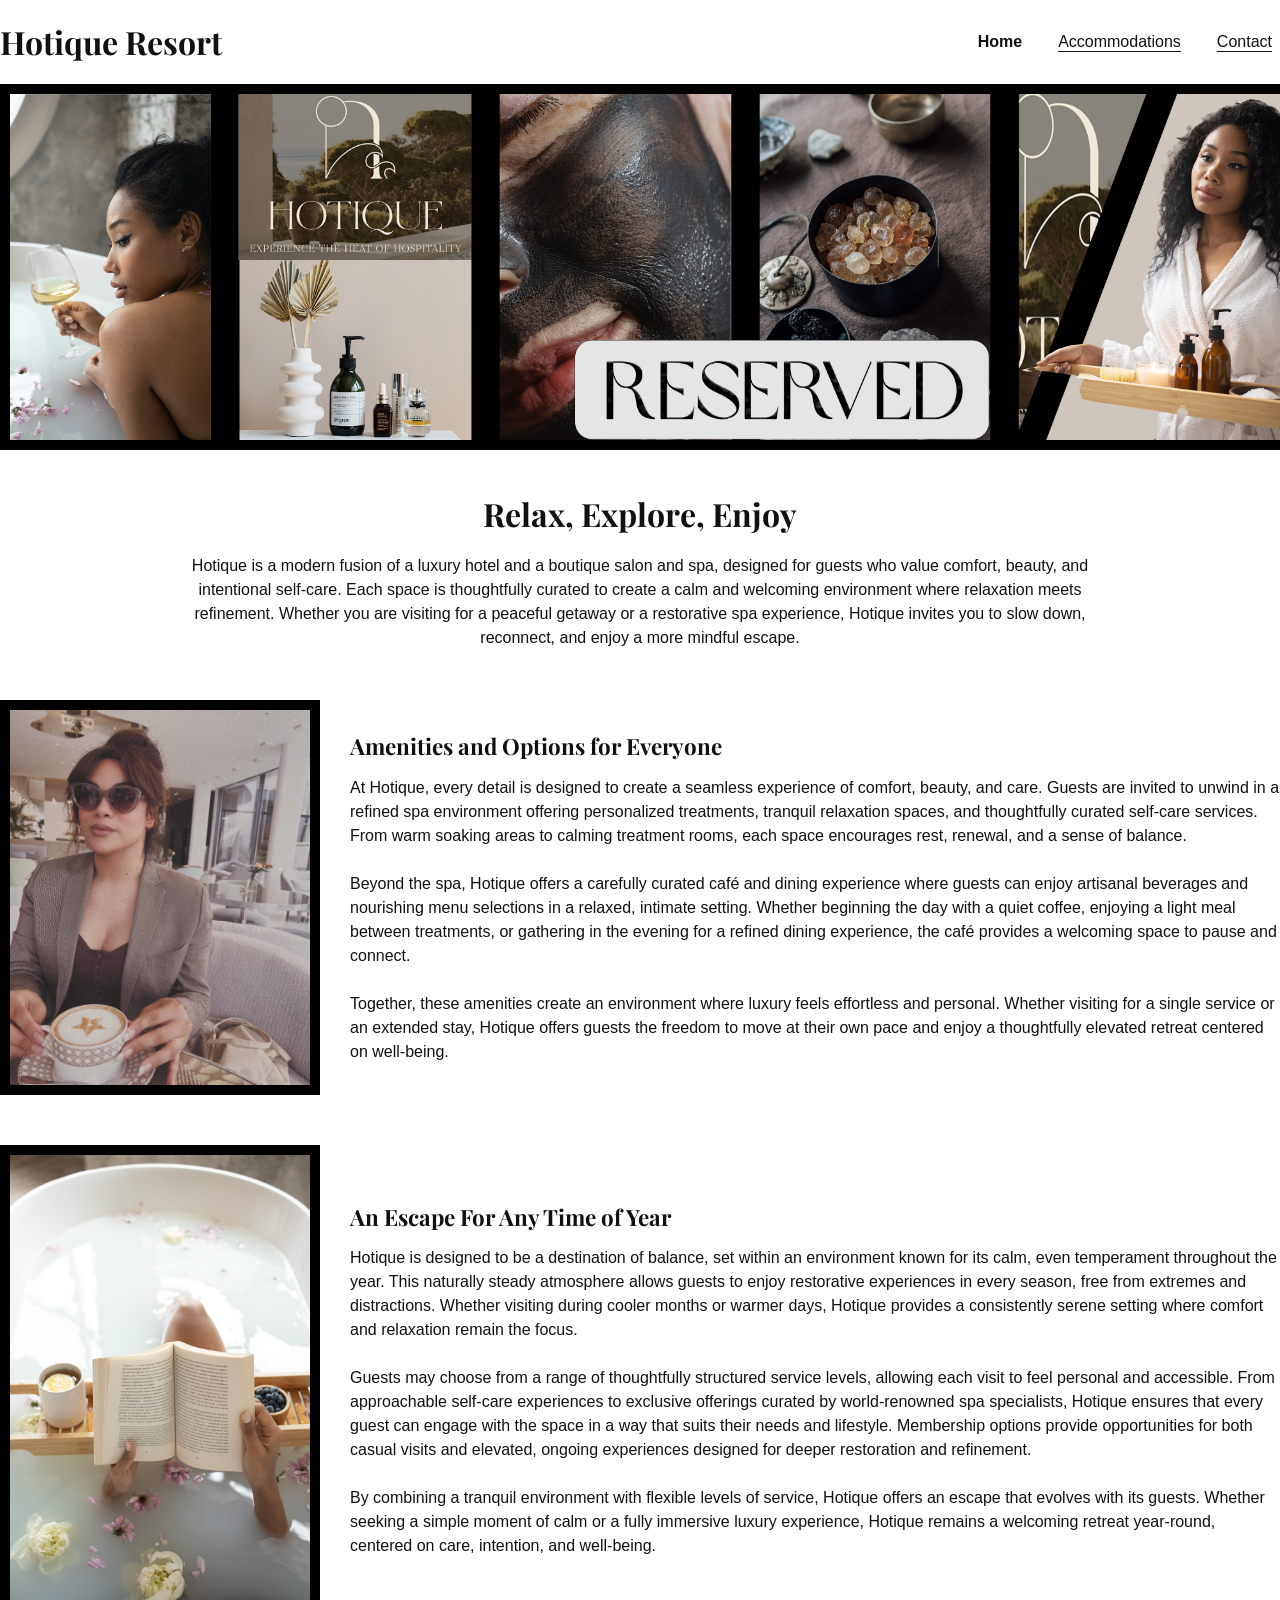
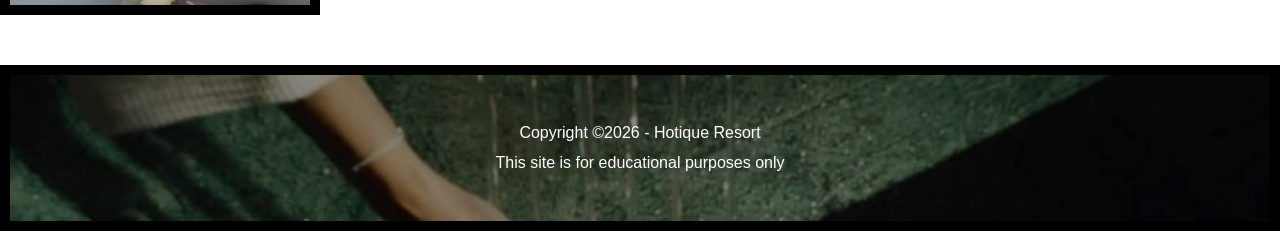
<file: index.html>
<!doctype html>
<html lang="en">
<head>
  <meta charset="utf-8">
  <meta name="viewport" content="width=device-width, initial-scale=1">
  <meta name="author" content="Myzelle Phoenix">
  <meta name="description" content="Home page for Hotique, a boutique hotel and spa offering elevated self-care experiences.">
  <title>Hotique | Home</title>
  <link rel="icon" href="images/favicon.ico" type="image/x-icon">
  <link rel="preconnect" href="https://fonts.googleapis.com">
  <link rel="preconnect" href="https://fonts.gstatic.com" crossorigin>
  <link href="https://fonts.googleapis.com/css2?family=Playfair+Display:wght@500;600;700&display=swap" rel="stylesheet">
  <link rel="stylesheet" href="styles.css">
</head>

<body>
  <div class="container">

    <header>
         <h1><a href="index.html">Hotique Resort</a></h1>

         <nav aria-label="Primary navigation">
            <ul>
            <li><a class="active" href="index.html" aria-current="page">Home</a></li>
            <li><a href="#">Accommodations</a></li>
            <li><a href="contact.html">Contact</a></li>
            </ul>
        </nav>
    </header>

    <main>
        <img
            class="hero"
            src="images/header.jpg"
            width="1280"
            height="500"
            alt="A scenic hotel that offers a varitey of amenities.">

        <section class="intro">
             <h2>Relax, Explore, Enjoy</h2>
             <p>
             Hotique is a modern fusion of a luxury hotel and a boutique salon and spa, designed for guests who value comfort, 
             beauty, and intentional self-care. Each space is thoughtfully curated to create a calm and welcoming environment where 
             relaxation meets refinement. Whether you are visiting for a peaceful getaway or a restorative spa experience, Hotique 
             invites you to slow down, reconnect, and enjoy a more mindful escape.
             </p>
        </section>

        <section class="content-row">
            <img src="images/cafe.JPG" alt="A guest enjoying coffee in a modern café space at Hotique.">
             <div class="content-text">
             <h3>Amenities and Options for Everyone</h3>
             <p>At Hotique, every detail is designed to create a seamless experience of comfort, beauty, and care. Guests are invited to 
            unwind in a refined spa environment offering personalized treatments, tranquil relaxation spaces, and thoughtfully curated 
            self-care services. From warm soaking areas to calming treatment rooms, each space encourages rest, renewal, and a sense of 
            balance.<br>
            <br> Beyond the spa, Hotique offers a carefully curated café and dining experience where guests can enjoy artisanal
             beverages and nourishing menu selections in a relaxed, intimate setting. Whether beginning the day with a quiet coffee, 
             enjoying a light meal between treatments, or gathering in the evening for a refined dining experience, the café provides 
             a welcoming space to pause and connect.<br>
            <br>Together, these amenities create an environment where luxury feels effortless and personal. Whether visiting for a 
            single service or an extended stay, Hotique offers guests the freedom to move at their own pace and enjoy a thoughtfully 
            elevated retreat centered on well-being.
            </p>
            </div>
        </section>

    
    <section class="content-row">
             <img src="images/spa.jpg" alt="A relaxing spa bath with floating flowers and a guest reading a book.">
        <div class="content-text">
            <h3>An Escape For Any Time of Year</h3>
            <p>Hotique is designed to be a destination of balance, set within an environment known for its calm, even temperament throughout the year. 
            This naturally steady atmosphere allows guests to enjoy restorative experiences in every season, free from extremes and distractions. 
            Whether visiting during cooler months or warmer days, Hotique provides a consistently serene setting where comfort and relaxation remain the focus.<br>
            <br>Guests may choose from a range of thoughtfully structured service levels, allowing each visit to feel personal and accessible. From approachable self-care
             experiences to exclusive offerings curated by world-renowned spa specialists, Hotique ensures that every guest can engage with the space in a way that suits 
             their needs and lifestyle. Membership options provide opportunities for both casual visits and elevated, ongoing experiences designed for deeper restoration 
             and refinement.<br><br>By combining a tranquil environment with flexible levels of service, Hotique offers an escape that evolves with its guests. Whether 
             seeking a simple moment of calm or a fully immersive luxury experience, Hotique remains a welcoming retreat year-round, centered on care, intention, 
             and well-being.
            </p>
            </div>
        </section>
    </main>

    <footer>
      <p>Copyright &copy;2026 - Hotique Resort</p>
      <p>This site is for educational purposes only</p>
    </footer>

  </div>
</body>
</html>
</file>
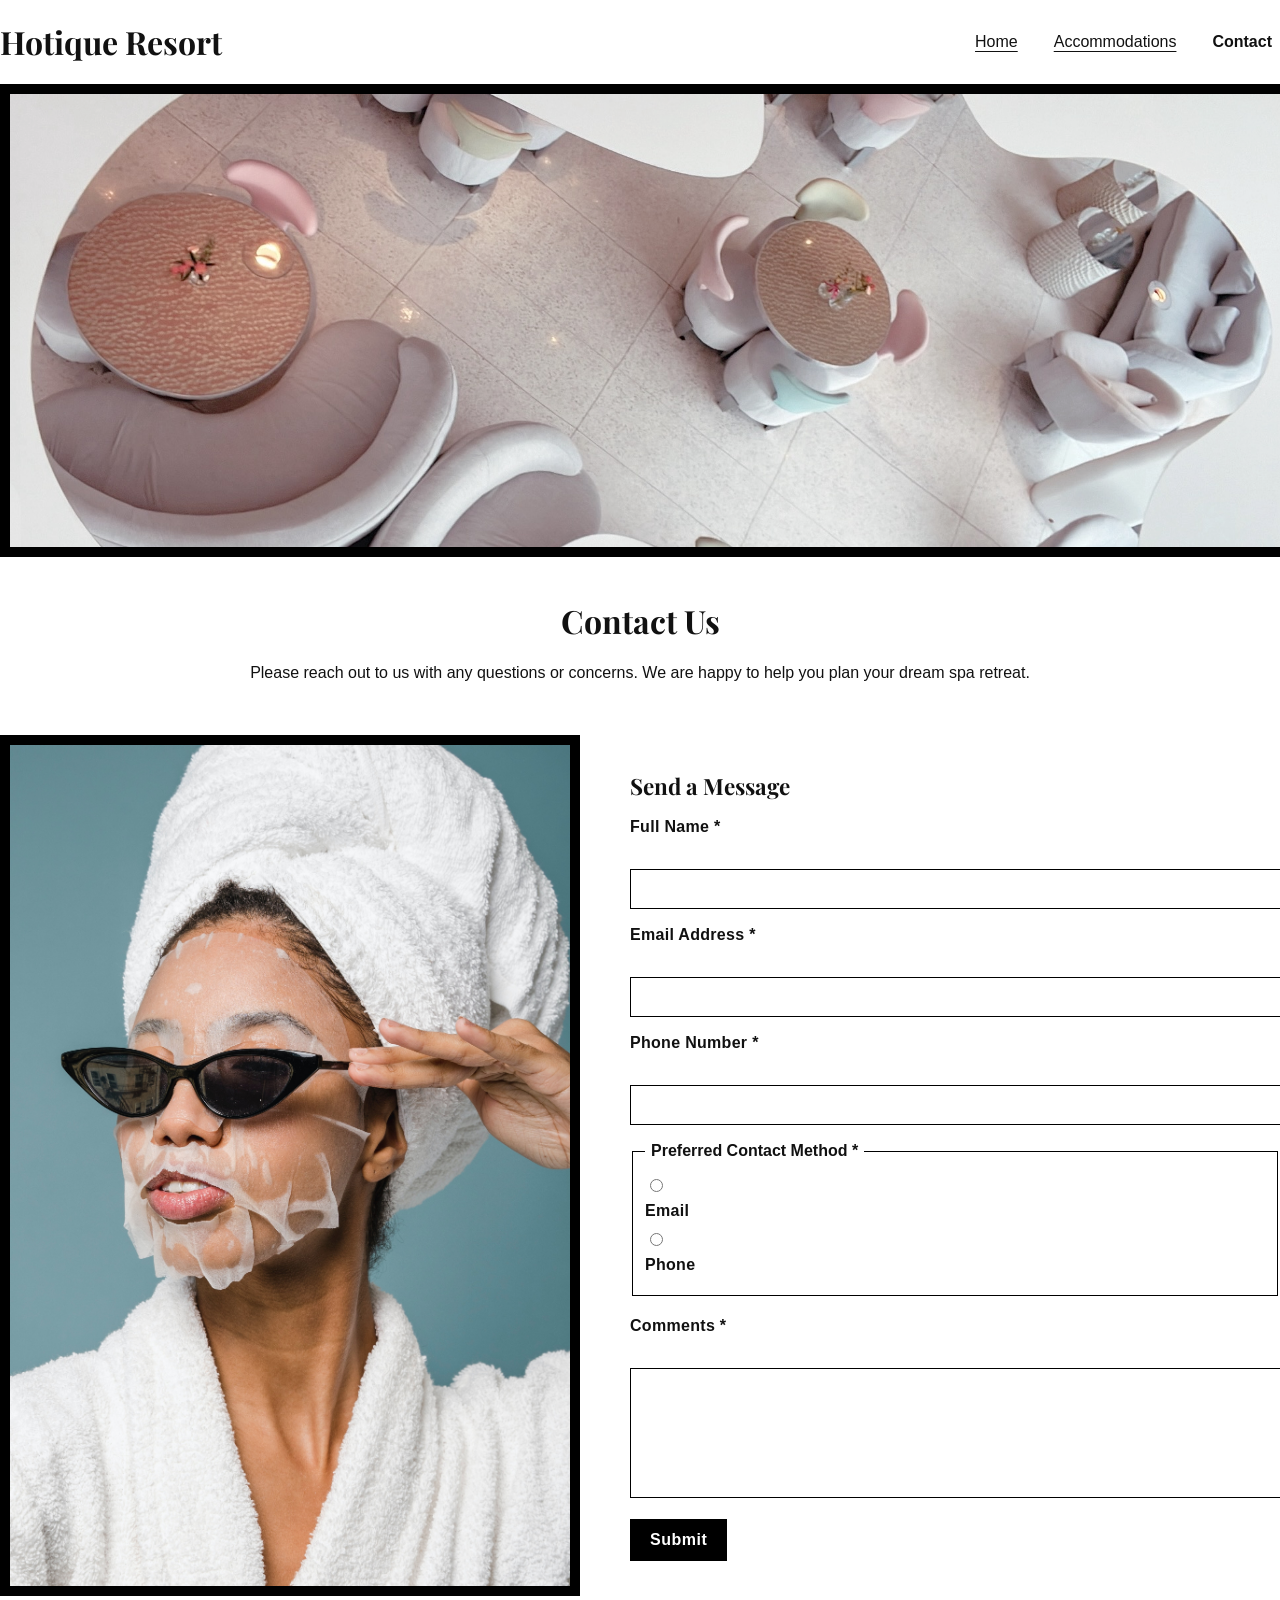
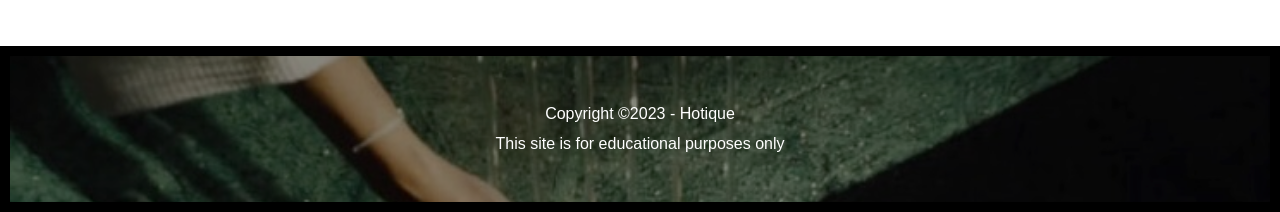
<file: contact.html>
<!doctype html>
<html lang="en">
<head>
    <meta charset="utf-8">
    <meta name="viewport" content="width=device-width, initial-scale=1">

    <meta name="author" content="YOUR NAME">
    <meta name="description" content="Contact Hotique to ask questions or plan your next hotel and boutique spa experience.">
    <title>Hotique | Contact</title>
    <link rel="icon" href="images/favicon.ico" type="image/x-icon">
    <link rel="preconnect" href="https://fonts.googleapis.com">
    <link rel="preconnect" href="https://fonts.gstatic.com" crossorigin>
    <link href="https://fonts.googleapis.com/css2?family=Playfair+Display:wght@500;600;700&display=swap" rel="stylesheet">
    <link rel="stylesheet" href="styles.css">
</head>

<body>
  <div class="container">

    <header>
      <h1><a href="index.html">Hotique Resort</a></h1>

      <nav aria-label="Primary navigation">
        <ul>
          <li><a href="index.html">Home</a></li>
          <li><a href="#">Accommodations</a></li>
          <li><a class="active" href="contact.html" aria-current="page">Contact</a></li>
        </ul>
      </nav>
    </header>

    <main>
      
      <img
        class="hero"
        src="images/dior.jpg"
        width="1280"
        height="500"
        alt="A calm, scenic view representing the Hotique escape experience.">

      <section class="intro">
        <h2>Contact Us</h2>
        <p>
          Please reach out to us with any questions or concerns. We are happy to help you plan your dream
          spa retreat.
        </p>
      </section>

      
      <section class="content-row2">
        <img
          src="images/forms.jpg"
          width="560"
          height="1200"
          alt="A warm, relaxing scene representing a serene evening retreat.">

        <div class="content-text">
          <h3>Send a Message</h3>

          <form method="post" action="https://wp.zybooks.com/form-viewer.php"></form>
            <p>
              <label for="fullname">Full Name *</label><br>
              <input type="text" id="fullname" name="fullname" required>
            </p>

            <p>
              <label for="email">Email Address *</label><br>
              <input type="email" id="email" name="email" required>
            </p>

            <p>
              <label for="phone">Phone Number *</label><br>
              <input type="tel" id="phone" name="phone" required>
            </p>

            <fieldset>
              <legend>Preferred Contact Method *</legend>

              <p>
                <input type="radio" id="pref-email" name="preferred_contact" value="email" required>
                <label for="pref-email">Email</label>
              </p>

              <p>
                <input type="radio" id="pref-phone" name="preferred_contact" value="phone" required>
                <label for="pref-phone">Phone</label>
              </p>
            </fieldset>

            <p>
              <label for="comments">Comments *</label><br>
              <textarea id="comments" name="comments" rows="6" required></textarea>
            </p>

            <p>
              <input type="submit" value="Submit">
            </p>
          </form>
        </div>
      </section>
    </main>

    <footer>
      <p>Copyright &copy;2023 - Hotique</p>
      <p>This site is for educational purposes only</p>
    </footer>

  </div>
</body>
</html>
</file>
<file: styles.css>
body {
  margin: 0;
  font-family: Arial, Helvetica, sans-serif;
  font-size: 1rem;
  line-height: 1.5;
  color: #111;
  background: #ffffff;
}


.container {
  width: 1280px;
  margin: 0 auto;
}

header {
  display: flex;
  justify-content: space-between;
  align-items: center;
  padding: 18px 0;
}

h1, h2, h3 {
  font-family: "Playfair Display", Georgia, serif;
}

h1 {
  margin: 0;
  font-size: 2rem;
}

h1 a {
  text-decoration: none;
  color: #111;
  font-weight: 700;
}

nav ul {
  list-style: none;
  margin: 0;
  padding: 0;
  display: flex;
  gap: 20px;
}

nav a {
  color: #111;
  text-decoration: underline;
  text-underline-offset: 4px;
  padding: 6px 8px;
}

nav a:hover {
  color: #0f2f7a;
}

nav a:focus {
  outline: 2px solid #111;
  outline-offset: 3px;
}

nav a.active,
nav a[aria-current="page"] {
  font-weight: bold;
  text-decoration: none;
}

.hero {
  display: block;
  width: 100%;
  max-width: 100%;
  height: auto;
  margin: 0 0 40px 0;
  border: 10px solid #000; 
}

.intro {
  text-align: center;
  max-width: 900px;
  margin: 0 auto 50px;
}

.intro h2 {
  margin: 0 0 16px;
  font-size: 2rem;
}

.intro p {
  margin: 0;
}

.content-row {
  display: flex;
  gap: 30px;
  align-items: center;
  margin-bottom: 50px;
}

.content-row2 {
  display: flex;
  gap: 50px;
  align-items: center;
  margin-bottom: 50px;
}

.content-row2 img {
  width: 100%;
  max-width: 560px;   
  height: 100%;     
  object-fit: cover;  
  border: 10px solid #000; 
}

.content-row img {
  width: 100%;
  max-width: 300px;   
  height: 100%;     
  object-fit: cover;  
  border: 10px solid #000; 
}

.content-text {
  flex: 1;          
}

.content-text h3 {
  margin: 0 0 12px;
  font-size: 1.4rem;
}

.content-text p {
  margin: 0;
}

footer {
  background-image: url("images/footer.jpg");
  background-size: cover;
  background-position: center;
  background-repeat: no-repeat;

  color: #ffffff;
  text-align: center;
  padding: 40px 0;
  margin-top: 40px;
  position: relative;
  border: 10px solid #000; 
}

footer::before {
  content: "";
  position: absolute;
  inset: 0;
  background: rgba(0, 0, 0, 0.45);
}

footer p {
  position: relative;
  z-index: 1;
  margin: 6px 0;
}

label {
  font-weight: 600;
  letter-spacing: 0.3px;
  display: block;
  margin-bottom: 6px;
}

input[type="text"],
input[type="email"],
input[type="tel"],
textarea {
  width: 100%;
  padding: 10px 12px;
  font-family: Arial, Helvetica, sans-serif;
  font-size: 1rem;

  border: 1px solid #000;
  background-color: #ffffff;

  margin-bottom: 14px;
}

form {
  width: 100%;      
  max-width: none;  
}

input:focus,
textarea:focus {
  outline: none;
  border-color: #000;
  box-shadow: 0 0 0 1px #000;
}

fieldset {
  border: 1px solid #000;
  padding: 12px;
  margin-bottom: 18px;
}

legend {
  font-weight: 600;
  padding: 0 6px;
}

fieldset p {
  margin: 6px 0;
}

input[type="submit"] {
  background-color: #000;
  color: #fff;
  border: none;

  padding: 12px 20px;
  font-size: 1rem;
  font-weight: 600;
  letter-spacing: 0.5px;

  cursor: pointer;
}

input[type="submit"]:hover {
  background-color: #222;
}

input[type="submit"]:focus {
  outline: 2px solid #000;
  outline-offset: 3px;
}
</file>
